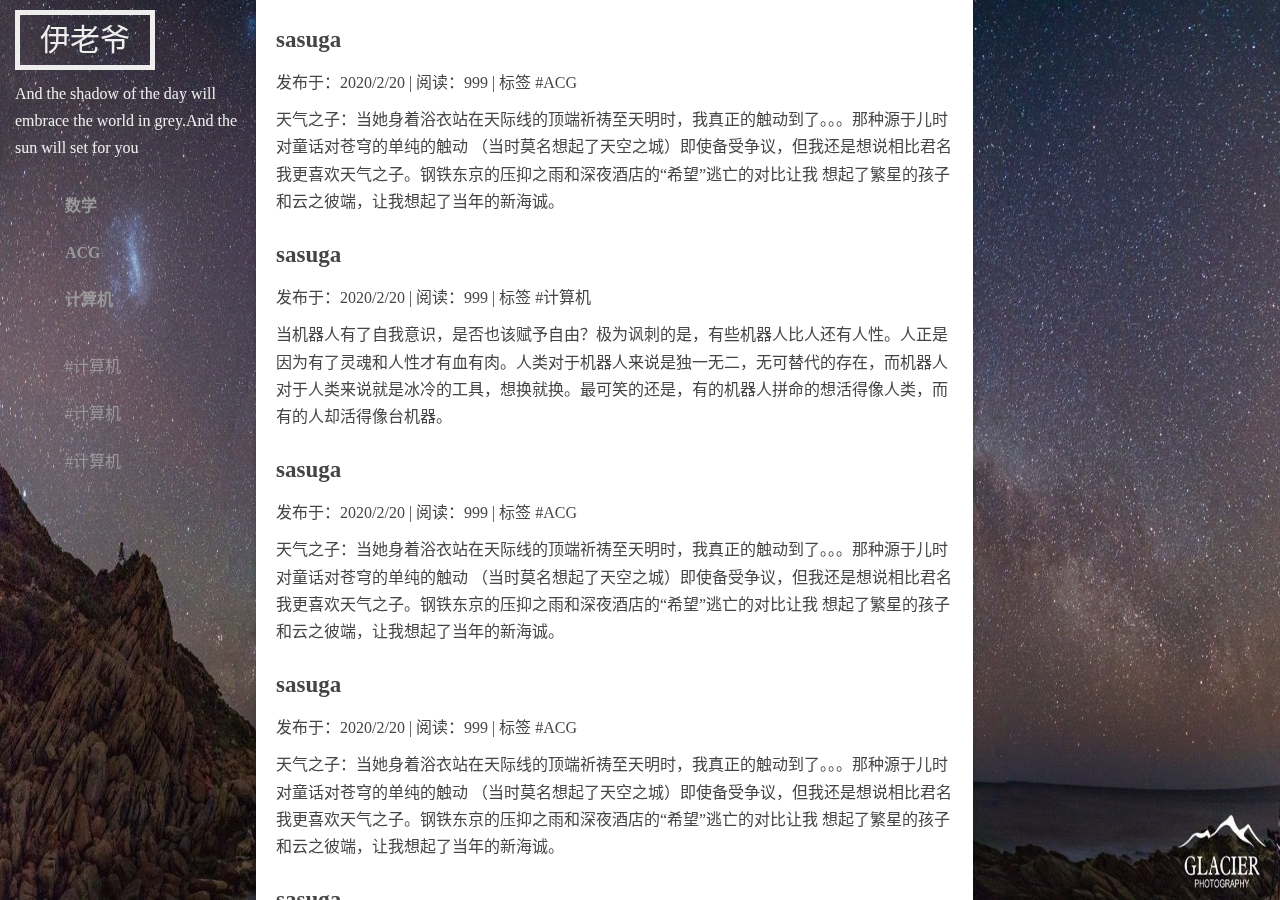
<file: 前端/blog/index.html>
<!DOCTYPE html>
<html lang="zh-CN">
<head>
    <meta charset="UTF-8">
    <meta name="viewport" content="width=device-width, initial-scale=1.0">
    <link rel="stylesheet" href="CSS/main.css" class="stylesheet">
    <title>伊老爷的博客</title>
</head>
<body>
    <div class="container">
        <div class="side-bar">
            <div class="header">
                <a href="index.html" class="logo">伊老爷</a>
                <div class="intro">And the shadow of the day will embrace the world in grey.And the sun will set for you</div>
            </div>
            <div class="nav">
                <a href="#" class="item">数学</a>
                <a href="#" class="item">ACG</a>
                <a href="#" class="item">计算机</a>
            </div>
            <div class="tag-list">
                <a href="#" class="item">#计算机</a>
                <a href="#" class="item">#计算机</a>
                <a href="#" class="item">#计算机</a>            
            </div>
        </div>
        <div class="main content">
            <div class="article-list">
                <div class="item">
                    <a href="article1.html" class="title">sasuga</a>
                    <div class="status">发布于：2020/2/20 | 阅读：999 | 标签 #ACG</div>
                    <div class="content">  天气之子：当她身着浴衣站在天际线的顶端祈祷至天明时，我真正的触动到了。。。那种源于儿时对童话对苍穹的单纯的触动
                        （当时莫名想起了天空之城）即使备受争议，但我还是想说相比君名我更喜欢天气之子。钢铁东京的压抑之雨和深夜酒店的“希望”逃亡的对比让我
                        想起了繁星的孩子和云之彼端，让我想起了当年的新海诚。</div>
                </div> 
                <div class="item">
                    <a href="article.html" class="title">sasuga</a>
                    <div class="status">发布于：2020/2/20 | 阅读：999 | 标签 #计算机</div>
                    <div class="content">  当机器人有了自我意识，是否也该赋予自由？极为讽刺的是，有些机器人比人还有人性。人正是因为有了灵魂和人性才有血有肉。人类对于机器人来说是独一无二，无可替代的存在，而机器人对于人类来说就是冰冷的工具，想换就换。最可笑的还是，有的机器人拼命的想活得像人类，而有的人却活得像台机器。</div>
                </div>           
                <div class="item">
                    <a href="article.html" class="title">sasuga</a>
                    <div class="status">发布于：2020/2/20 | 阅读：999 | 标签 #ACG</div>
                    <div class="content">  天气之子：当她身着浴衣站在天际线的顶端祈祷至天明时，我真正的触动到了。。。那种源于儿时对童话对苍穹的单纯的触动
                        （当时莫名想起了天空之城）即使备受争议，但我还是想说相比君名我更喜欢天气之子。钢铁东京的压抑之雨和深夜酒店的“希望”逃亡的对比让我
                        想起了繁星的孩子和云之彼端，让我想起了当年的新海诚。</div>
                </div>            
                <div class="item">
                    <a href="article.html" class="title">sasuga</a>
                    <div class="status">发布于：2020/2/20 | 阅读：999 | 标签 #ACG</div>
                    <div class="content">  天气之子：当她身着浴衣站在天际线的顶端祈祷至天明时，我真正的触动到了。。。那种源于儿时对童话对苍穹的单纯的触动
                        （当时莫名想起了天空之城）即使备受争议，但我还是想说相比君名我更喜欢天气之子。钢铁东京的压抑之雨和深夜酒店的“希望”逃亡的对比让我
                        想起了繁星的孩子和云之彼端，让我想起了当年的新海诚。</div>
                </div> 
                <div class="item">
                    <a href="article.html" class="title">sasuga</a>
                    <div class="status">发布于：2020/2/20 | 阅读：999 | 标签 #ACG</div>
                    <div class="content">  天气之子：当她身着浴衣站在天际线的顶端祈祷至天明时，我真正的触动到了。。。那种源于儿时对童话对苍穹的单纯的触动
                        （当时莫名想起了天空之城）即使备受争议，但我还是想说相比君名我更喜欢天气之子。钢铁东京的压抑之雨和深夜酒店的“希望”逃亡的对比让我
                        想起了繁星的孩子和云之彼端，让我想起了当年的新海诚。</div>
                </div>
            </div>
        </div>
    </div>
</body>
</html>
</file>
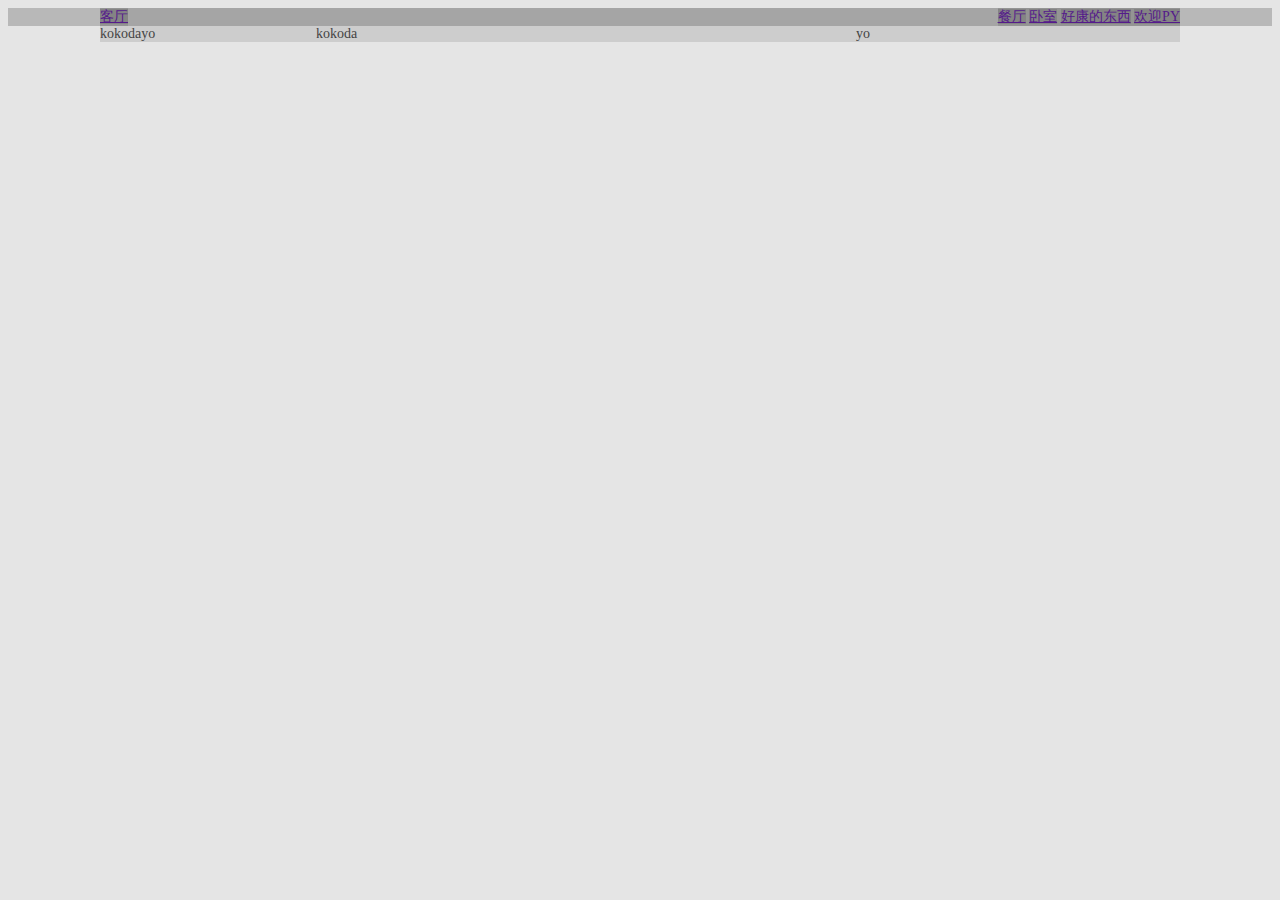
<file: 前端/电商站首页/index.html>
<!DOCTYPE html>
<html lang="en">
<head>
    <meta charset="UTF-8">
    <meta name="viewport" content="width=device-width, initial-scale=1.0">
    <title>杰哥粉丝群--我经常帮助那些翘家人</title>
    <link rel="stylesheet" href="https://cdn.bootcdn.net/ajax/libs/normalize/8.0.1/normalize.min.css">
    <link rel="stylesheet" href="CSS/main.css">
</head> 
<body>
    <div class="top-nav">
        <div class="container clear-float">
           <div class="fl">
               <a href="">客厅</a>
           </div>
           <div class="fr">
               <a href="">餐厅</a>
               <a href="">卧室</a>
               <a href="">好康的东西</a>
               <a href="">欢迎PY</a>
           </div>
        </div>
    </div>
    <div class="header">
        <div class="container">
            <div class="col-2">kokodayo</div>
            <div class="col-5">kokoda</div>
            <div class="col-3">yo</div>
        </div>
    </div>
    <div class="main-promote">
        <div class="cat-promote"></div>
        <div class="cat-promote"></div>
        <div class="cat-promote"></div>
        <div class="cat-promote"></div>
        <div class="cat-promote"></div>
        <div class="cat-promote"></div>
        <div class="cat-promote"></div>
        <div class="cat-promote"></div>
    </div>
    <div class="sub-information"></div>
    <div class="footer"></div>
</body>
</html>
</file>
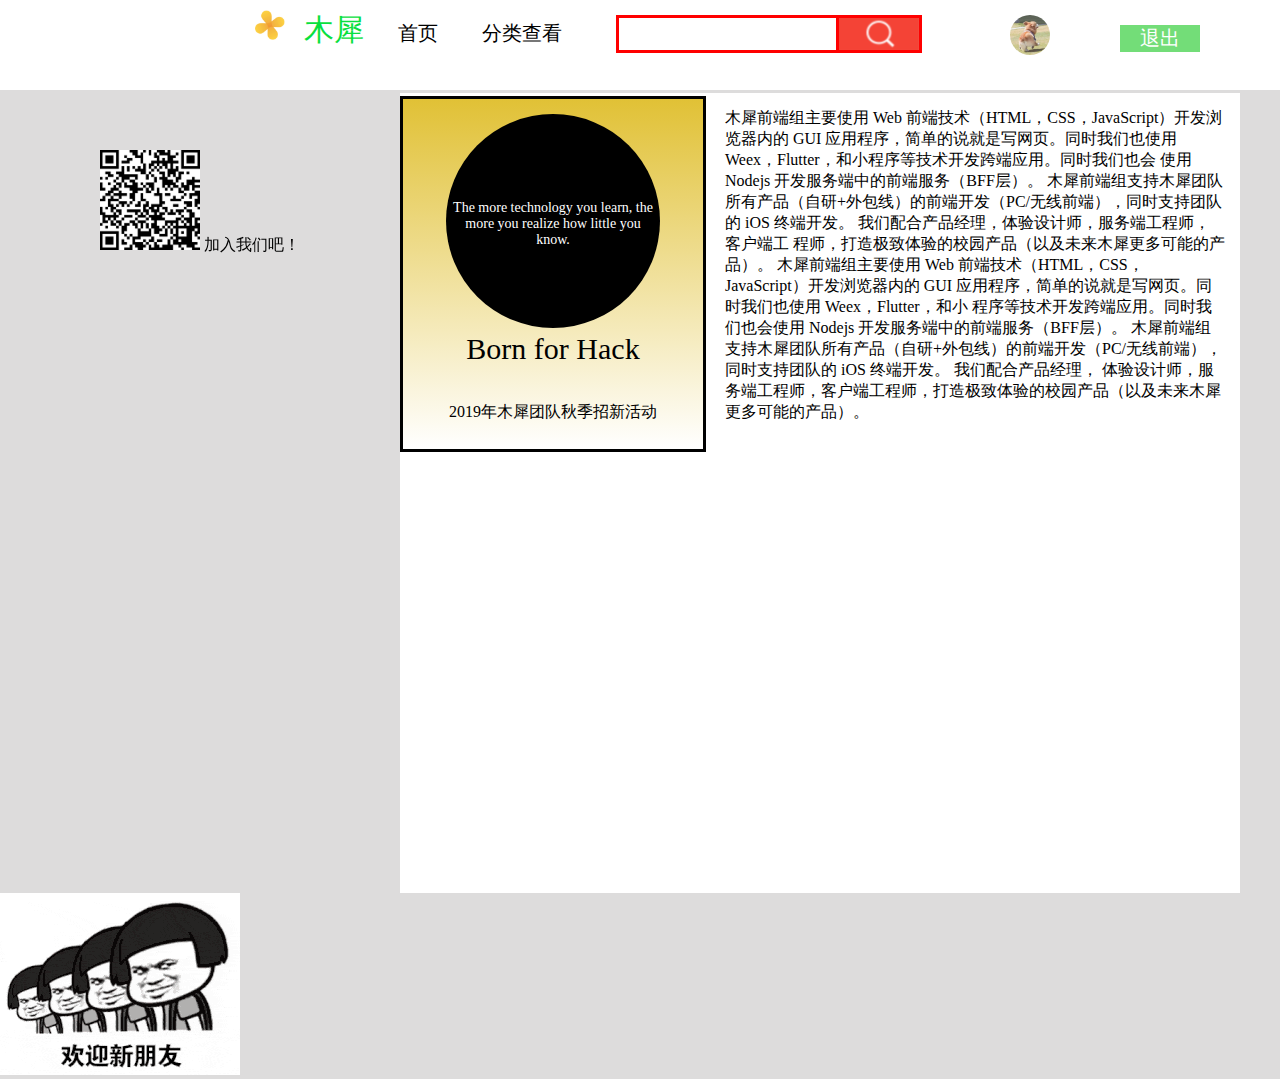
<file: task/task.html>
<!DOCTYPE html>
<html lang="en">
<head>
    <meta charset="UTF-8">
    <meta name="viewport" content="width=device-width, initial-scale=1.0">
    <link rel="stylesheet" href="upbar.css">
    <link rel="stylesheet" href="downbar.css">
    <title>muxitask</title>
</head>
<body>
    <div class="upbar">
        <div class="muxi">
            <img src="img/logo.bmp.jpg" alt="图挂了" class="muxi-img" >
        </div>
        <div class="logo"><a href="" class="logo-link">木犀</a></div>
        <div class="home"><a href="" class="home-link">首页</a></div>
        <div class="classification"><a href="" class="class-link">分类查看</a></div>
        <div class="search">
            <form class="searchbar">
                <input class="bar">
            </form>
        </div>
        <div class="searchimg">
            <img src="img/search.png" alt="图挂了" class="search-img">
        </div>
        <div class="personal">
            <img src="img/personal.jpg" alt="图挂了" class="personal-img">
        </div>
        <div class="quit">
            <a href="#", class="quit-link">退出</a>
        </div>
    </div>
    <div class="downbar">
        <div class="QRcode">
            <img src="img/code.png" alt="图挂了" class="QRimg">
            <div class="join">加入我们吧！</div>
        </div>
        <div class="content">
            <div class="left-content">
                <div class="circle" style="margin-top: 15px;"><p>The more technology you learn, the more you realize how 
                    little you know.</p></div>
                <div class="bottom">
                    <div class="b1" style="border:0px;">Born for Hack</div>
                    <div class="b2">2019年木犀团队秋季招新活动</div>
                </div>
            </div>
            <div class="right-content" style="margin:15px;">  <h>木犀前端组主要使用 Web 前端技术（HTML，CSS，JavaScript）开发浏览器内的 GUI 应用程序，简单的说就是写网页。同时我们也使用 Weex，Flutter，和小程序等技术开发跨端应用。同时我们也会
                使用 Nodejs 开发服务端中的前端服务（BFF层）。 木犀前端组支持木犀团队所有产品（自研+外包线）的前端开发（PC/无线前端），同时支持团队的 iOS 终端开发。 我们配合产品经理，体验设计师，服务端工程师，客户端工
                程师，打造极致体验的校园产品（以及未来木犀更多可能的产品）。 木犀前端组主要使用 Web 前端技术（HTML，CSS，JavaScript）开发浏览器内的 GUI 应用程序，简单的说就是写网页。同时我们也使用 Weex，Flutter，和小
                程序等技术开发跨端应用。同时我们也会使用 Nodejs 开发服务端中的前端服务（BFF层）。 木犀前端组支持木犀团队所有产品（自研+外包线）的前端开发（PC/无线前端），同时支持团队的 iOS 终端开发。 我们配合产品经理，
                体验设计师，服务端工程师，客户端工程师，打造极致体验的校园产品（以及未来木犀更多可能的产品）。</h></div>
        </div>
    </div>
    <div class="endgif">
        <img src="img/new.gif" alt="图挂了">
    </div>
</body>
</html>
</file>
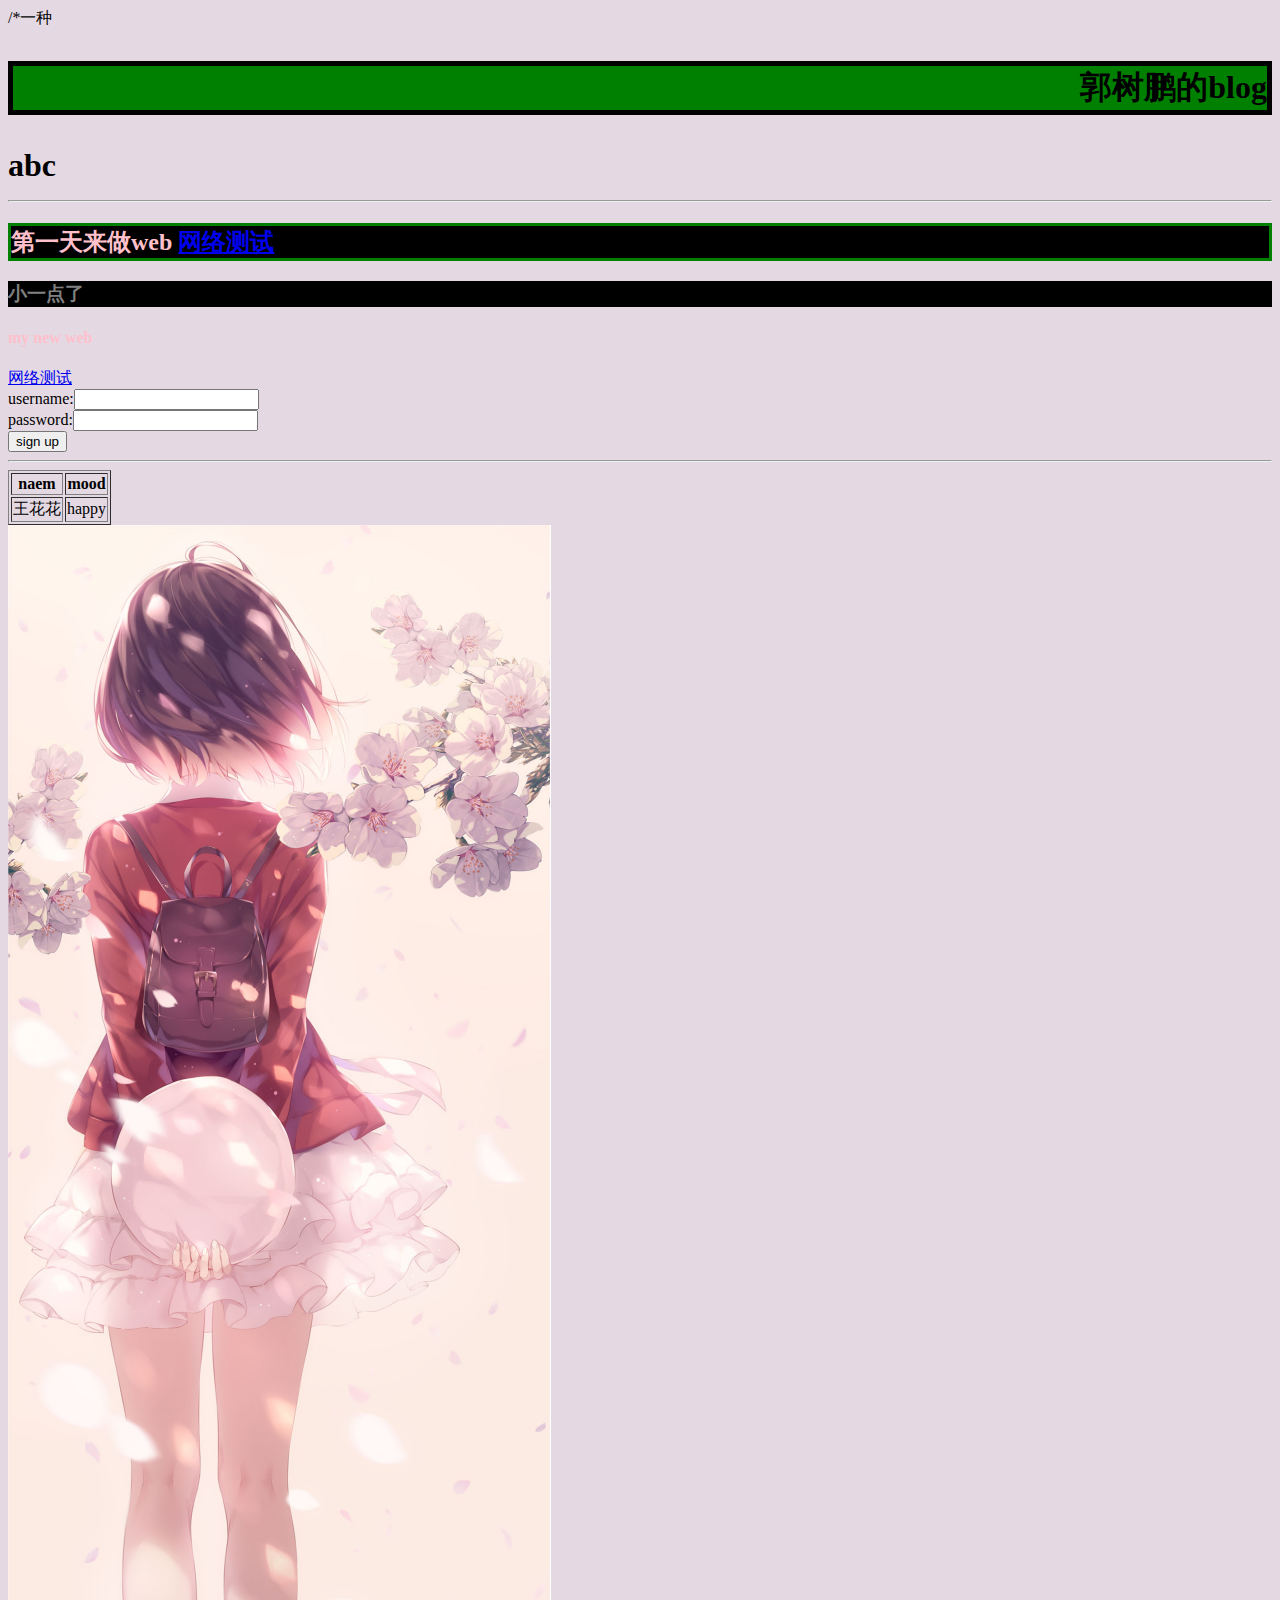
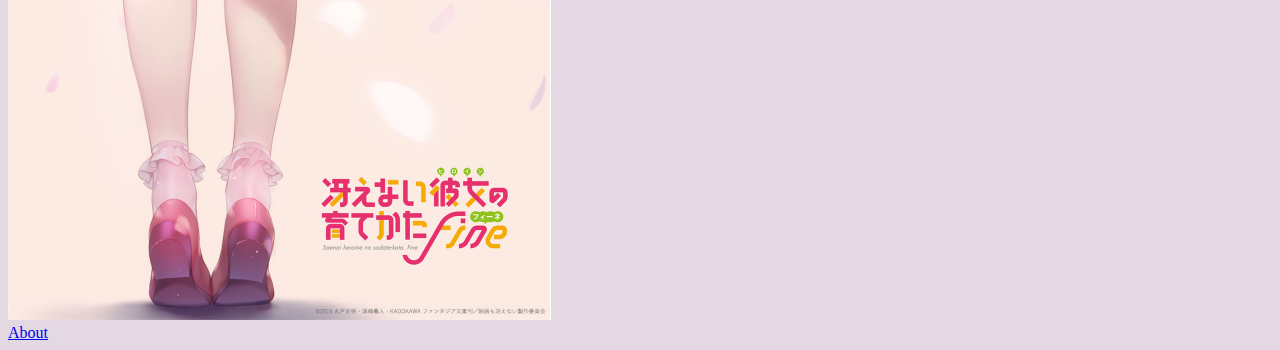
<file: 前端/web.html>
<!doctype html>
<html>
    <head>
        <meta name="keywords" content="guoshupeng's web" charset="utf-8">
        <title>郭树鹏</title>

        <link rel="stylesheet" href="css/第一张cs.css">    /*一种
        <style>
            p{
                background:green;
                border: 5px solid black;
            }
        </style>
    </head>
    <body style="background: rgb(228, 217, 227)">
        <div></div>
        <h1><p>郭树鹏的blog</p>
            <b>abc</b>
        <hr>
        </h1>
        <h2 class="pink load">第一天来做web
            <a href="http://baidu.com" target="_blank">网络测试</a>
        </h2>
        <h3>小一点了</h3>
        <h4 class="pink load">my new web</h4>
        <a href="http://baidu.com">网络测试</a>
       

            <form>
                username:<input><br>
                password:<input><br>
                <button>
                    sign up
                </button>
            </form>



        <link href="base.css">
        <script>
            alert(233)
        </script>

        <hr>
        <table border="1">
            <thead>
                <tr>
                    <th>
                        naem
                    </th>
                    <th>
                        mood
                    </th>
                </tr>
            </thead>
            <tbody>
                <tr>
                    <td>
                        王花花
                    </td>
                    <td>
                        happy
                    </td>
                </tr>
            </tbody>
        </table>
        <img src="图片/gaton.jpg" alt="嘿嘿">
        <footer>
            <a href="http://baidu.com" target="_self">About</a>
        </footer>
    </body>
</file>
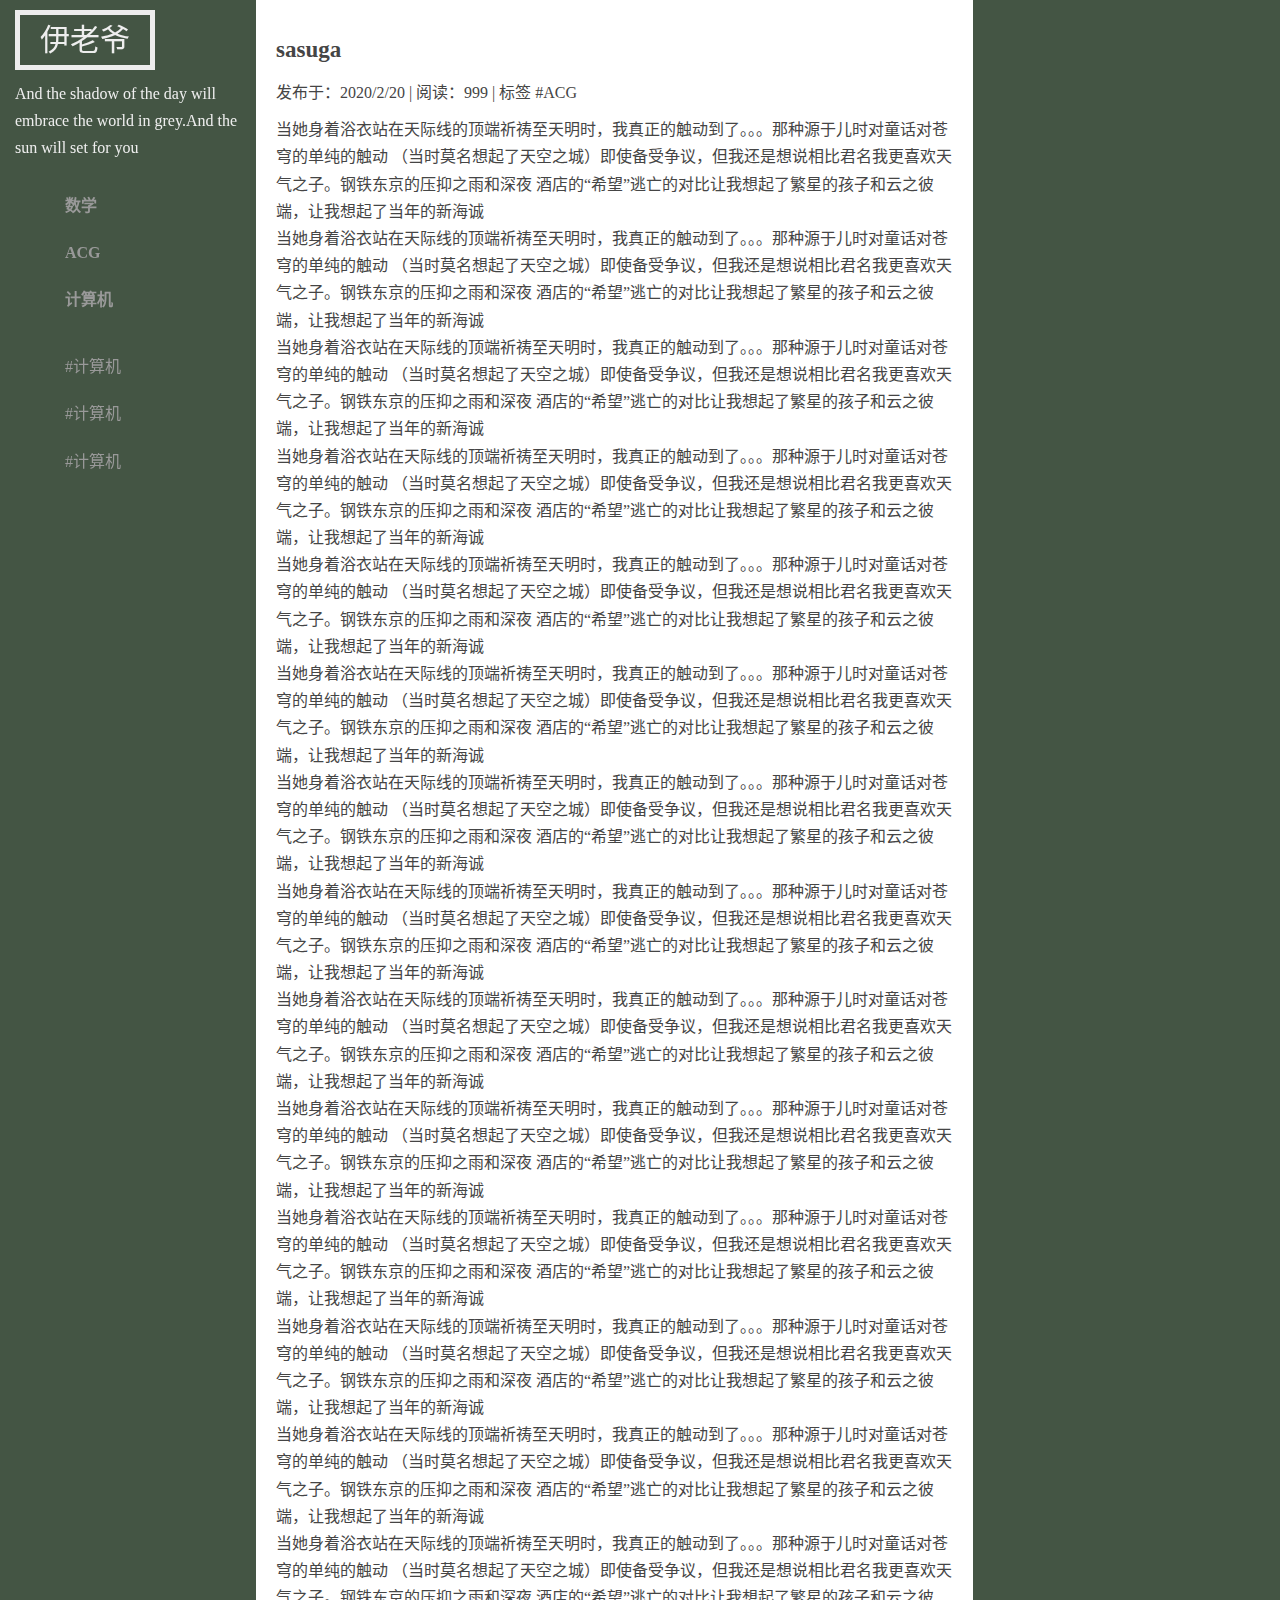
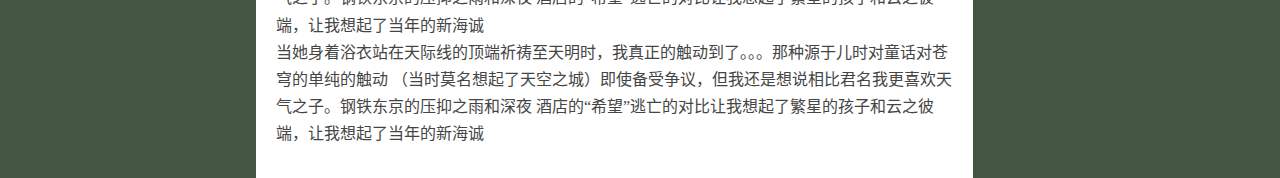
<file: 前端/blog/article1.html>
<!DOCTYPE html>
<html lang="zh-CN">
<head>
    <meta charset="UTF-8">
    <meta name="viewport" content="width=device-width, initial-scale=1.0">
    <link rel="stylesheet" href="CSS/main.css" class="stylesheet">
    <title>伊老爷的博客</title>
</head>
<body>
    <div class="side-bar">
        <div class="header">
            <a href="index.html" class="logo">伊老爷</a>
            <div class="intro">And the shadow of the day will embrace the world in grey.And the sun will set for you</div>
        </div>
        <div class="nav">
            <a href="#" class="item">数学</a>
            <a href="#" class="item">ACG</a>
            <a href="#" class="item">计算机</a>
        </div>
        <div class="tag-list">
            <a href="#" class="item">#计算机</a>
            <a href="#" class="item">#计算机</a>
            <a href="#" class="item">#计算机</a>            
        </div>
    </div>
    <div class="main content">
        <div class="article">
            <h1 class="title">sasuga</h1>
            <div class="status">发布于：2020/2/20 | 阅读：999 | 标签 #ACG</div>
            <div class="content">
                <div>当她身着浴衣站在天际线的顶端祈祷至天明时，我真正的触动到了。。。那种源于儿时对童话对苍穹的单纯的触动
                    （当时莫名想起了天空之城）即使备受争议，但我还是想说相比君名我更喜欢天气之子。钢铁东京的压抑之雨和深夜
                    酒店的“希望”逃亡的对比让我想起了繁星的孩子和云之彼端，让我想起了当年的新海诚
                </div>
                <div>当她身着浴衣站在天际线的顶端祈祷至天明时，我真正的触动到了。。。那种源于儿时对童话对苍穹的单纯的触动
                    （当时莫名想起了天空之城）即使备受争议，但我还是想说相比君名我更喜欢天气之子。钢铁东京的压抑之雨和深夜
                    酒店的“希望”逃亡的对比让我想起了繁星的孩子和云之彼端，让我想起了当年的新海诚
                </div>
                <div>当她身着浴衣站在天际线的顶端祈祷至天明时，我真正的触动到了。。。那种源于儿时对童话对苍穹的单纯的触动
                    （当时莫名想起了天空之城）即使备受争议，但我还是想说相比君名我更喜欢天气之子。钢铁东京的压抑之雨和深夜
                    酒店的“希望”逃亡的对比让我想起了繁星的孩子和云之彼端，让我想起了当年的新海诚
                </div>
                <div>当她身着浴衣站在天际线的顶端祈祷至天明时，我真正的触动到了。。。那种源于儿时对童话对苍穹的单纯的触动
                    （当时莫名想起了天空之城）即使备受争议，但我还是想说相比君名我更喜欢天气之子。钢铁东京的压抑之雨和深夜
                    酒店的“希望”逃亡的对比让我想起了繁星的孩子和云之彼端，让我想起了当年的新海诚
                </div>
                <div>当她身着浴衣站在天际线的顶端祈祷至天明时，我真正的触动到了。。。那种源于儿时对童话对苍穹的单纯的触动
                    （当时莫名想起了天空之城）即使备受争议，但我还是想说相比君名我更喜欢天气之子。钢铁东京的压抑之雨和深夜
                    酒店的“希望”逃亡的对比让我想起了繁星的孩子和云之彼端，让我想起了当年的新海诚
                </div>
                <div>当她身着浴衣站在天际线的顶端祈祷至天明时，我真正的触动到了。。。那种源于儿时对童话对苍穹的单纯的触动
                    （当时莫名想起了天空之城）即使备受争议，但我还是想说相比君名我更喜欢天气之子。钢铁东京的压抑之雨和深夜
                    酒店的“希望”逃亡的对比让我想起了繁星的孩子和云之彼端，让我想起了当年的新海诚
                </div>
                <div>当她身着浴衣站在天际线的顶端祈祷至天明时，我真正的触动到了。。。那种源于儿时对童话对苍穹的单纯的触动
                    （当时莫名想起了天空之城）即使备受争议，但我还是想说相比君名我更喜欢天气之子。钢铁东京的压抑之雨和深夜
                    酒店的“希望”逃亡的对比让我想起了繁星的孩子和云之彼端，让我想起了当年的新海诚
                </div>
                <div>当她身着浴衣站在天际线的顶端祈祷至天明时，我真正的触动到了。。。那种源于儿时对童话对苍穹的单纯的触动
                    （当时莫名想起了天空之城）即使备受争议，但我还是想说相比君名我更喜欢天气之子。钢铁东京的压抑之雨和深夜
                    酒店的“希望”逃亡的对比让我想起了繁星的孩子和云之彼端，让我想起了当年的新海诚
                </div>
                <div>当她身着浴衣站在天际线的顶端祈祷至天明时，我真正的触动到了。。。那种源于儿时对童话对苍穹的单纯的触动
                    （当时莫名想起了天空之城）即使备受争议，但我还是想说相比君名我更喜欢天气之子。钢铁东京的压抑之雨和深夜
                    酒店的“希望”逃亡的对比让我想起了繁星的孩子和云之彼端，让我想起了当年的新海诚
                </div>
                <div>当她身着浴衣站在天际线的顶端祈祷至天明时，我真正的触动到了。。。那种源于儿时对童话对苍穹的单纯的触动
                    （当时莫名想起了天空之城）即使备受争议，但我还是想说相比君名我更喜欢天气之子。钢铁东京的压抑之雨和深夜
                    酒店的“希望”逃亡的对比让我想起了繁星的孩子和云之彼端，让我想起了当年的新海诚
                </div>
                <div>当她身着浴衣站在天际线的顶端祈祷至天明时，我真正的触动到了。。。那种源于儿时对童话对苍穹的单纯的触动
                    （当时莫名想起了天空之城）即使备受争议，但我还是想说相比君名我更喜欢天气之子。钢铁东京的压抑之雨和深夜
                    酒店的“希望”逃亡的对比让我想起了繁星的孩子和云之彼端，让我想起了当年的新海诚
                </div>
                <div>当她身着浴衣站在天际线的顶端祈祷至天明时，我真正的触动到了。。。那种源于儿时对童话对苍穹的单纯的触动
                    （当时莫名想起了天空之城）即使备受争议，但我还是想说相比君名我更喜欢天气之子。钢铁东京的压抑之雨和深夜
                    酒店的“希望”逃亡的对比让我想起了繁星的孩子和云之彼端，让我想起了当年的新海诚
                </div>
                <div>当她身着浴衣站在天际线的顶端祈祷至天明时，我真正的触动到了。。。那种源于儿时对童话对苍穹的单纯的触动
                    （当时莫名想起了天空之城）即使备受争议，但我还是想说相比君名我更喜欢天气之子。钢铁东京的压抑之雨和深夜
                    酒店的“希望”逃亡的对比让我想起了繁星的孩子和云之彼端，让我想起了当年的新海诚
                </div>
                <div>当她身着浴衣站在天际线的顶端祈祷至天明时，我真正的触动到了。。。那种源于儿时对童话对苍穹的单纯的触动
                    （当时莫名想起了天空之城）即使备受争议，但我还是想说相比君名我更喜欢天气之子。钢铁东京的压抑之雨和深夜
                    酒店的“希望”逃亡的对比让我想起了繁星的孩子和云之彼端，让我想起了当年的新海诚
                </div>
                <div>当她身着浴衣站在天际线的顶端祈祷至天明时，我真正的触动到了。。。那种源于儿时对童话对苍穹的单纯的触动
                    （当时莫名想起了天空之城）即使备受争议，但我还是想说相比君名我更喜欢天气之子。钢铁东京的压抑之雨和深夜
                    酒店的“希望”逃亡的对比让我想起了繁星的孩子和云之彼端，让我想起了当年的新海诚
                </div>
            </div>
        </div> 
    </div>
</body>
</html>
</file>
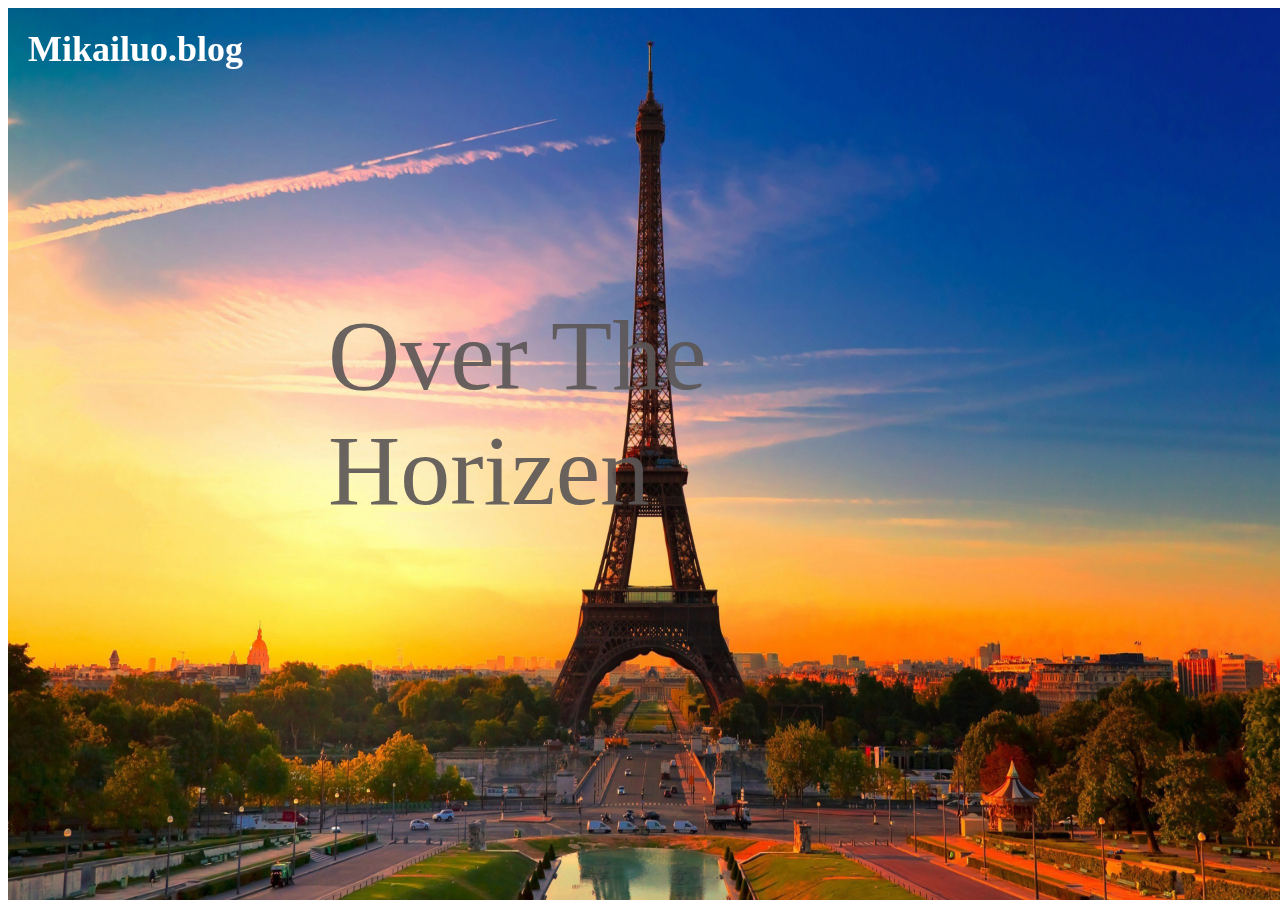
<file: 前端/blog/first.html>
<!DOCTYPE html>
<html lang="en">
<head>
    <meta charset="UTF-8">
    <meta name="viewport" content="width=device-width, initial-scale=1.0">
    <title>door</title>
    <link rel="stylesheet" href="CSS/first.css">
</head>
<body>
    <div class="container">
        <div class="upbar">
            <div class="logo">Mikailuo.blog</div>
        </div>
        <div class="downbar">
            <a class="welcome" href="index.html">
                Over The Horizen</a>
        </div>
        <div class="footer"></div>
    </div>

</body>
</html>
</file>
<file: 前端/blog/CSS/main.css>
body{
    background: #454;
    margin: 0px;
    line-height: 1.7;
}
.container{
    width:100%;
    margin: 0;
    background-image: url('starry.jpg');
    width: 100%;
    height: 100%;
    position: fixed;
    background-repeat: no-repeat;
    background-position: 0px 0px;
    background-size: 100% 100%;
}

a{
    text-decoration: none;
}

a, body{
    color: #eee;
}
.side-bar{
    float: left;
    width: 20%;
    position: fixed;


}
.side-bar>*{
    padding: 10px 15px;
}
.main{
    float: right;
    width: 80%;
    color: #454545;
}
.header .logo{
    border: 5px solid #eee;
    padding:10px 20px;
    font-size: 30px;
    display: inline-block;
    margin-bottom: 10px;
    line-height: 1;
}
.side-bar .nav a,
.side-bar .tag-list a{
    display: block;
    padding: 10px 50px;
    color: #999;
    transition: color 200ms;
}
.side-bar .nav a:hover,
.side-bar .tag-list a:hover{
    color: #eee;
}
.side-bar .nav a{
    font-weight: 700;
}

.article-list, .article{
    margin-right: 30%;
    background-color: #fff;
    padding:20px 20px;
}


.article-list .item .title,
.article .title{
    font-size: 23px;
    font-weight: 700;
    color: #454545;
}
.article-list .item .status
.article .status{
    font-size: 13px;
    color: #ccc;
}
.article-list .item>*,
.article>*{
    margin: 10px 0;
}
.article-list .item{
    margin-bottom: 20px;
}
.article-list{
    box-shadow: 0 0 5px rgba(0,0,0,0.2) ;
}
</file>
<file: 前端/电商站首页/CSS/main.css>
*{
    -webkit-box-sizing:border-box;
    box-sizing: border-box;
    background:rgba(0,0,0,.1);
}

body{
    font-size: 14px;
    color: #444;
}
.container{
    max-width: 1080px;
    margin: 0 auto;
}
.fl{
    float: left; 
}
.fr{
    float: right;
}

.clear-float:after,
.clear-float:before{
    content:" ";
    display: block;
    clear: both;
}

.col-1,
.col-2,
.col-3,
.col-4,
.col-5,
.col-6,
.col-7,
.col-8,
.col-9{
    display: block;
    position: relative;
    float: left;
    min-height: 1px;
}

.col-1{
    width:10%;
}
.col-2{
    width:20%;
}
.col-3{
    width:30%;
}
.col-4{
    width:40%;
}
.col-5{
    width:50%;
}
.col-6{
    width:60%;
}
.col-7{
    width:70%;
}
.col-8{
    width:80%;
}
.col-9{
    width:90%;
}
</file>
<file: task/upbar.css>
body{
    background: rgb(221, 220, 220);
    margin:0px;
}
.upbar{
    height: 90px;
    margin: 0px;
    border: 0px;
    margin-bottom:3px;
    position: relative;
    background: white;
}
.upbar div{
    display: inline-block;
    width: 80px;
    margin-top: 0px;
    border-top: 0px;
    font-size : 20px;
    text-align: center;
}
a{
    color: black;
    text-decoration: none;
}
.home:hover{
    background:linear-gradient(to bottom,red 0%,red 10%,white 10%, white 100% )
}
.classification:hover{
    background:linear-gradient(to bottom,red 0%,red 10%,white 10%, white 100% )
}
.home-link:hover{
    color: red;
}
.class-link:hover{
    color: red;
}
.upbar img{
    height: 30px;
    width: 30px;
}
div .muxi{
    margin-left: 250px;
    width: 40px;
    transition: all 2s;

}
.muxi:hover{
    transform: scale(2);
    transform: rotate(360deg);

}
.muxi .muxi-img{
    border-left: 20px;
}
div .logo-link{
    font-size: 30px;
    color: rgb(8, 224, 62);
}
.classification{
    margin-left: 20px;
    margin-right: 20px;
}
.search{
    height: 40px;
    width: 60px;
    margin: 0px;
    position: relative;
}
.bar{
    height: 30px;
    width: 260px;
    border: 3px solid red;
    position:absolute;
    top:15px;
    left:30px;
}
.searchimg{
    margin-left: 130px;
    position:relative;
    position:absolute;
}
div .searchimg .search-img{
    height: 32px;
    width: 80px;
    border: 3px solid red;
    position: absolute;
    top:15px;
    left:40px;
}
.personal{
    margin-left: 40px;
    position:absolute;
    left:950px;
    top:15px;
}
.personal .personal-img{
    height: 40px;
    width: auto;
    border-radius: 50%;
}
div .quit{
    margin-left: 20px;
    background-color: rgba(13, 196, 22, 0.582);
    position:absolute;
    left:1100px;
    top:25px;
}
.quit-link{
    color: white;  
}
</file>
<file: task/downbar.css>
.downbar div{
    margin: 0px;
    display: inline-block;
}
.downbar{
    position:relative;

}
.QRcode{
    position: fixed;
    left: 100px;
    top:  150px;
}
.QRcode .QRimg{
    height: 100px;
    width: 100px;
}
.QRcode .join{
    height: 30px;
    width: 100px;
}
.content{
    position:relative;
    left: 400px;
    right: 300px;
    height:800px;
    background: white;
}
.left-content{
    left: 300px;
    height: 350px;
    width: 300px;
    margin: 50px;
    text-align:center;
    border: 3px solid black;
    background:linear-gradient(rgba(218, 179, 8, 0.815),white);
}

.circle{
    background: black;
    width: 210px;
    height: 210px;
    border-radius: 50%;
    border: 20px;
    font-size:14px;
    color: white;
    border: 2px dotted black;
    position:relative;
}
p{
    position: absolute;
    top:70px;
}
.circle:hover{
    color: black;
    background-color: white;
}
.bottom{
    height: 130px;
    width: 300px;

}
.b1{
    height: 70px;
    width: 300px;
    font-size: 30px;
    font-weight: 30;
    text-align: center;
}
.b2{
    height:60px;
    width: 300px;
    text-align: center;
}

.right-content{
    left: 600px;
    width: 500px;
    text-align: left;
    font-size: 16px;
    top: 50px;
}
@keyframes rotatefresh {
    from { transform: translateX(0px) }
    to {
        transform: translateX(800px);
        transition: all 2s;
    }
}
.endgif{
    animation: rotatefresh 2s infinite linear;
}
</file>
<file: 前端/css/第一张cs.css>
/*@import url(...)     从一个css引入到另一个的方式 */
h2,h3{
   color: gray;
   background: black;
}
h2{
    border: 3px solid green;
}

div{
    color: red;
}

.pink{
    color: pink;
}
.pink.load{
    font-weight: 900;
}
#logo{
    color: yellow;
    background-color: red;

}
[title]{
    color: gray;
    border: 1px solid #000;
}
[title="此处为淘宝"]{
    color: red;
}
/*除此以外还有[title*=~],[title^=~],[title$=]等格式，
分别为含有~，开头为~，结尾为~，以此为选择对象进行渲染。*/

p{
    text-align: right;
}
</file>
<file: 前端/blog/CSS/first.css>
.container{
    width:100%;
    margin: 0;
    background-image: url('Paris.jpg');
    width: 100%;
    height: 100%;
    position: fixed;
    background-repeat: no-repeat;
    background-position: 0px 0px;
    background-size: 100% 100%;

}
.upbar{
    height:100px;
    padding:20px;
}
.logo{
    font-size:36px;
    font-weight:800;
    color:white;
}
.downbar .welcome{
    display:flex;
    align-items: center;
    width:50%;
    margin:150px auto;
    font-size:100px;
    color:rgba(92, 86, 86, 0.918);
}
a{
    text-decoration: none;
}
/* .img{
    position:fixed;
    top: 0;
    left: 0;
    width:100%;
    height:100%;
    min-width: 1000px;
    z-index:-10;
    zoom: 1;
    background-color: #fff;
    background: url(starry.png);
    background-repeat: no-repeat;
    background-size: cover;
    -webkit-background-size: cover;
    -o-background-size: cover;
    background-position: center 0;
} */
</file>
